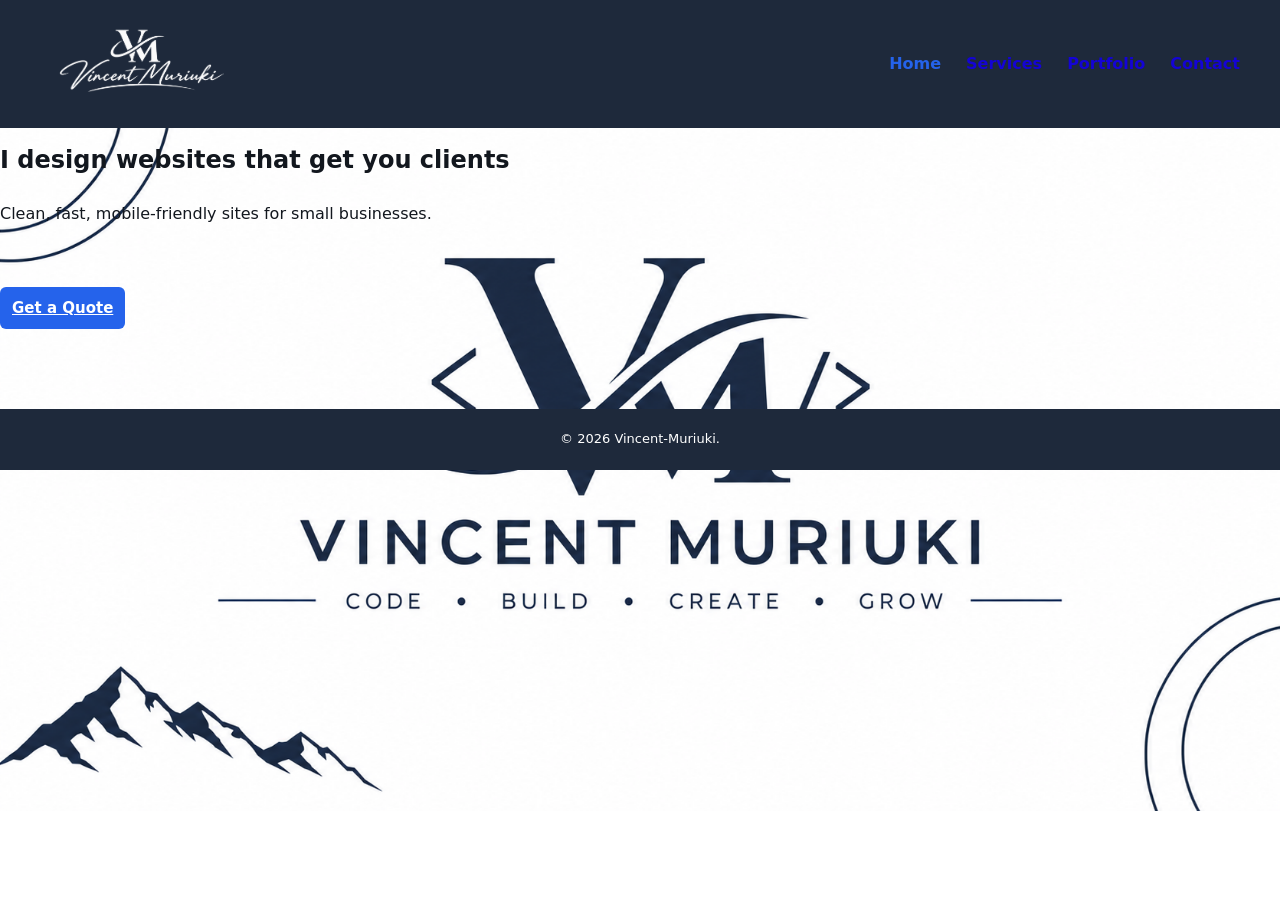
<file: index.html>
<!DOCTYPE html>
<html lang="en">
<head>
  <meta charset="UTF-8">
  <meta name="viewport" content="width=device-width, initial-scale=1.0">
  <title>Studio - Home</title>
  <link rel="stylesheet" href="style.css">
</head>
<body>
  
  <header>
    <div>
      <img class="logo" src="white-name-logo.png" alt="name-logo">
    </div>
    <nav>
      <a href="index.html" class="active">Home</a>
      <a href="services.html">Services</a>
      <a href="portfolio.html">Portfolio</a>
      <a href="contact.html">Contact</a>
    </nav>
  </header>

  <section class="hero">
    <h1>I design websites that get you clients</h1>
    <p>Clean, fast, mobile-friendly sites for small businesses.</p>
    <a href="contact.html" class="btn">Get a Quote</a>
  </section>

  <footer class="footer">
    <p>&copy; 2026 Vincent-Muriuki.</p>
  </footer>

</body>
</html>
</file>
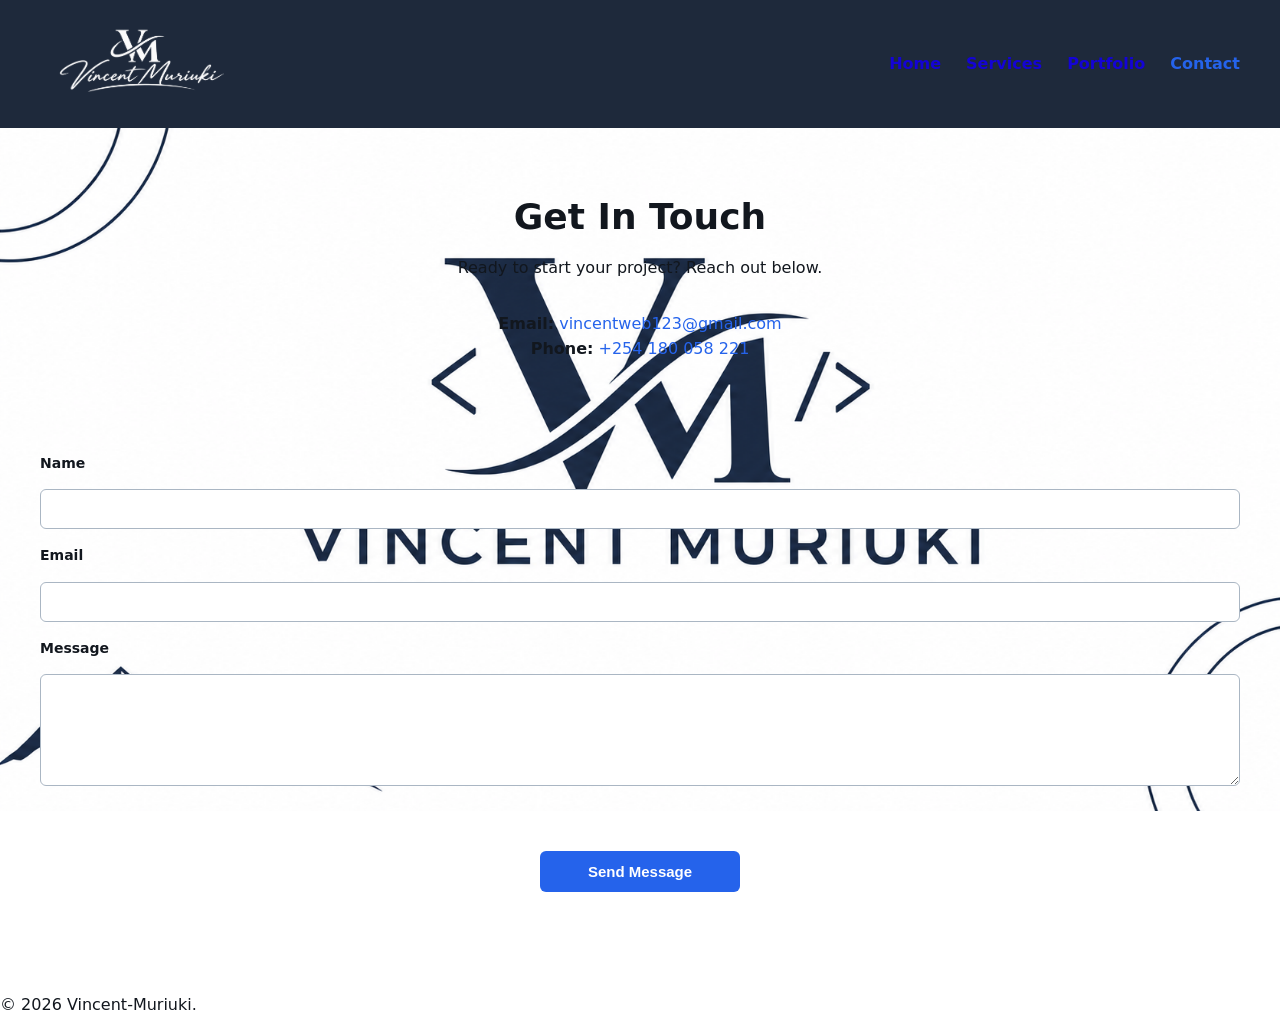
<file: contact.html>
<!DOCTYPE html>
<html lang="en">
<head>
  <meta charset="UTF-8">
  <meta name="viewport" content="width=device-width, initial-scale=1.0">
  <title>Studio Contact</title>
  <link rel="stylesheet" href="style.css">
</head>
<body>
  
  <header>
    <div>
      <img class="logo" src="white-name-logo.png" alt="name-logo">
    </div>
    <nav>
      <a href="index.html">Home</a>
      <a href="services.html">Services</a>
      <a href="portfolio.html">Portfolio</a>
      <a href="contact.html" class="active">Contact</a>
    </nav>
  </header>

  <section class="contact">
    <h1>Get In Touch</h1>
    <p>Ready to start your project? Reach out below.</p>

    <div class="contact-info">
      <p><strong>Email:</strong> <a href="mailto:vincentweb123@gmail.com">vincentweb123@gmail.com</a></p>
      <p><strong>Phone:</strong> <a href="tel:+254180058221">+254 180 058 221</a></p>
    </div>
  </section>

  <form action="https://formspree.io/f/myezwqle" method="POST">
    <input type="hidden" name="_next" value="thank-you.html">

    <label for="name">Name</label>
    <input type="text" id="name" name="name" required>

    <label for="email">Email</label>
    <input type="email" id="email" name="email" required>

    <label for="message">Message</label>
    <textarea name="message" id="message" rows="5" required></textarea>

    <button type="submit" class="btn">Send Message</button>
  </form>

  <footer>
    <p>&copy; 2026 Vincent-Muriuki.</p>
  </footer>

</body>
</html>
</file>
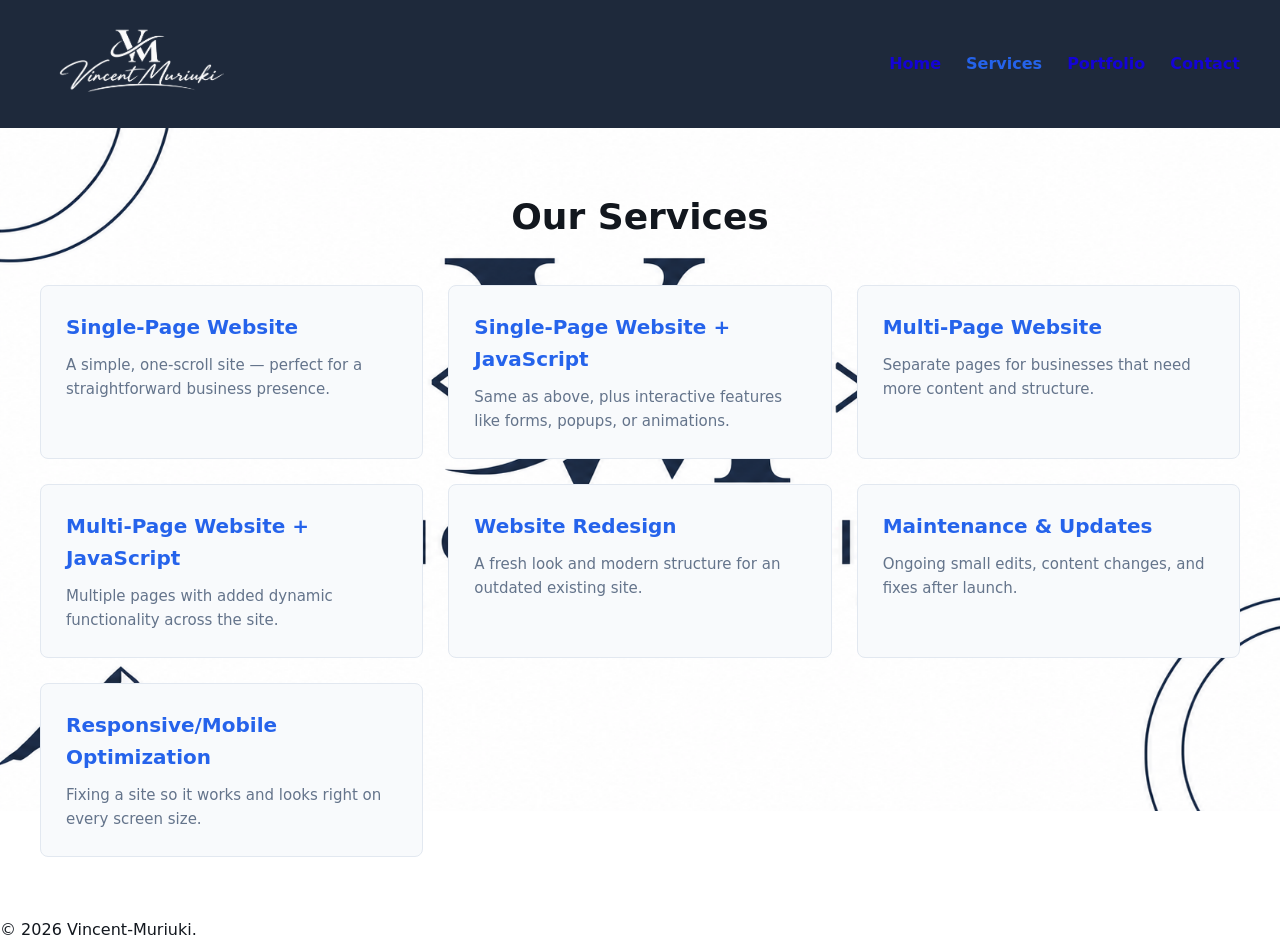
<file: services.html>
<!DOCTYPE html>
<html lang="en">
<head>
  <meta charset="UTF-8">
  <meta name="viewport" content="width=device-width, initial-scale=1.0">
  <title>Studio Services</title>
  <link rel="stylesheet" href="style.css">
</head>
<body>
  
  <header>
    <div>
      <img class="logo" src="white-name-logo.png" alt="name-logo">
    </div>
    <nav>
      <a href="index.html">Home</a>
      <a href="services.html" class="active">Services</a>
      <a href="portfolio.html">Portfolio</a>
      <a href="contact.html">Contact</a>
    </nav>
  </header>

  <section class="services">
    <h1>Our Services</h1>
    <div class="service-grid">

      <div class="service-card">
        <h2>Single-Page Website</h2>
        <p>A simple, one-scroll site — perfect for a straightforward business presence.</p>
      </div>

      <div class="service-card">
        <h2>Single-Page Website + JavaScript</h2>
        <p>Same as above, plus interactive features like forms, popups, or animations.</p>
      </div>

      <div class="service-card">
        <h2>Multi-Page Website</h2>
        <p>Separate pages for businesses that need more content and structure.</p>
      </div>

      <div class="service-card">
        <h2>Multi-Page Website + JavaScript</h2>
        <p>Multiple pages with added dynamic functionality across the site.</p>
      </div>

      <div class="service-card">
        <h2>Website Redesign</h2>
        <p>A fresh look and modern structure for an outdated existing site.</p>
      </div>

      <div class="service-card">
        <h2>Maintenance &amp; Updates</h2>
        <p>Ongoing small edits, content changes, and fixes after launch.</p>
      </div>

      <div class="service-card">
        <h2>Responsive/Mobile Optimization</h2>
        <p>Fixing a site so it works and looks right on every screen size.</p>
      </div>

    </div>
  </section>

  <footer>
    <p>&copy; 2026 Vincent-Muriuki.</p>
  </footer>

</body>
</html>
</file>
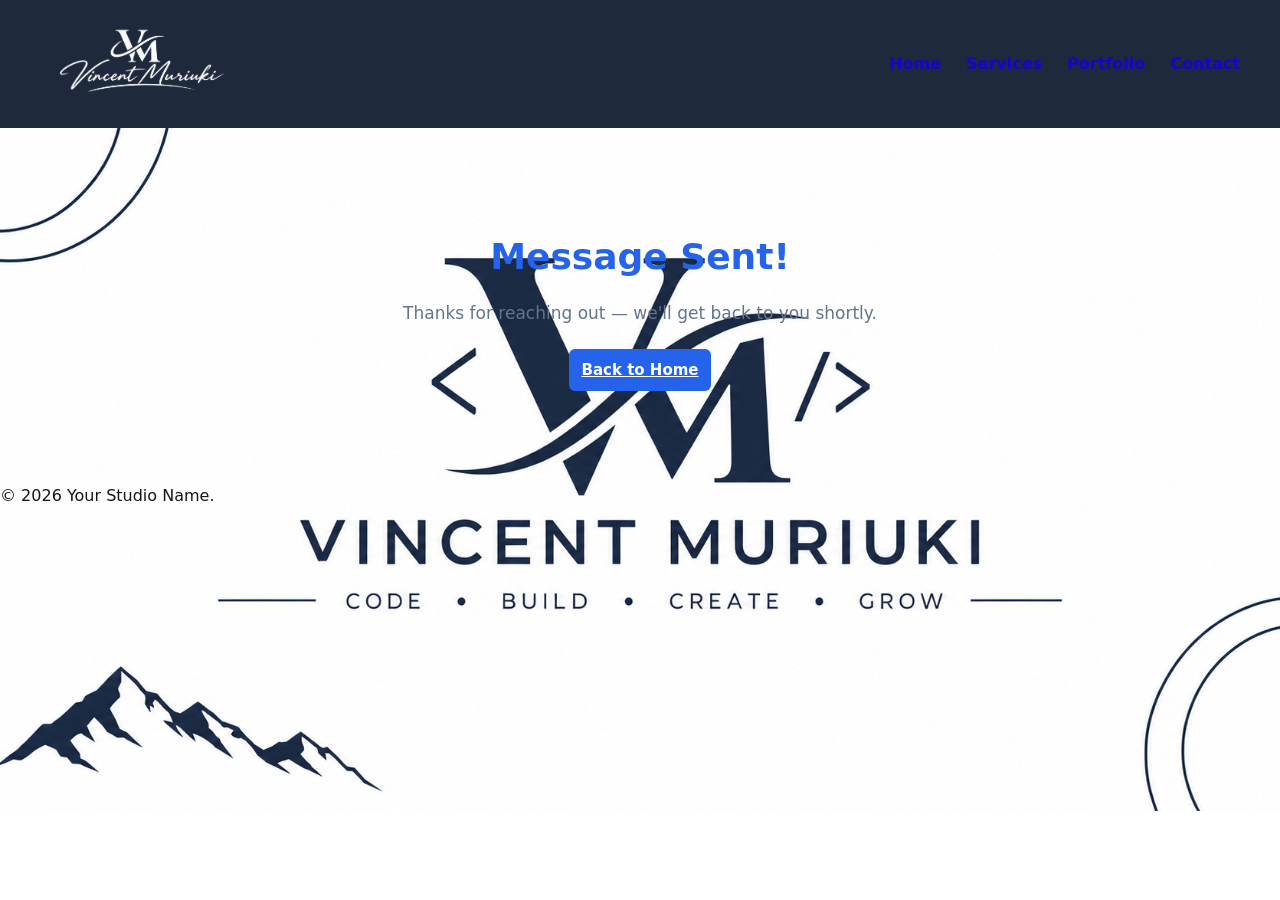
<file: thank-you.html>
<!DOCTYPE html>
<html lang="en">
<head>
  <meta charset="UTF-8">
  <meta name="viewport" content="width=device-width, initial-scale=1.0">
  <title>Studio — Thank You</title>
  <link rel="stylesheet" href="style.css">
</head>
<body>

  <header>
    <div>
      <img class="logo" src="white-name-logo.png" alt="name-logo">
    </div>
    <nav>
      <a href="index.html">Home</a>
      <a href="services.html">Services</a>
      <a href="portfolio.html">Portfolio</a>
      <a href="contact.html">Contact</a>
    </nav>
  </header>

  <section class="thank-you">
    <h1>Message Sent!</h1>
    <p>Thanks for reaching out — we'll get back to you shortly.</p>
    <a href="index.html" class="btn">Back to Home</a>
  </section>

  <footer>
    <p>&copy; 2026 Your Studio Name.</p>
  </footer>

</body>
</html>
</file>
<file: style.css>
* {
  margin: 0;
  padding: 0;
  box-sizing: border-box;
}

body {
  background-image: url(back-logo.png);
  background-attachment: fixed;
  background-size: contain;
  background-repeat: no-repeat;
  background-position-x: 0%;
  background-position: center;
  font-family: 'Segoe UI', system-ui, sans-serif;
  color: rgb(18, 23, 30);
  line-height: 1.6;
}

/*header*/

header {
  display: flex;
  justify-content: space-between;
  align-items: center;
  padding: 20px 40px;
  background-color: rgb(30, 41, 59);
  position: sticky;
  top: 0;
}

.logo {
  width: 200px;
}

nav {
  display: flex;
  gap: 25px;
}

nav a {
  text-decoration: none;
  color: rgb(20
  3, 213, 225);
  font-weight: 600;
}

nav a:hover {
  color: white;
}

nav a.active {
  color: rgb(37, 99, 235);
}
/* hero */

.hero {
  line-height: 2.7;
}

.hero p {
  margin-bottom: 50px;
}

/*services*/

.services {
  padding: 60px 40px;
}

.services h1 {
  text-align: center;
  margin-bottom: 40px;
  font-size: 36px;
}

.service-grid {
  display: grid;
  grid-template-columns: repeat(3, 1fr);
  gap: 25px;
}

.service-card {
  background-color: rgb(248, 250, 252);
  border: 1px solid rgb(226, 232, 240);
  border-radius: 8px;
  padding: 25px;
}

.service-card h2 {
  font-size: 20px;
  margin-bottom: 10px;
  color: rgb(37, 99, 235);
}

.service-card p {
  font-size: 15px;
  color: rgb(100, 116, 139);
}

/* portfolio*/

.portfolio {
  padding: 60px 40px;
}

.portfolio h1 {
  text-align: center;
  margin-bottom: 40px;
  font-size: 36px;
}

.portfolio-grid {
  display: grid;
  grid-template-columns: repeat(4, 1fr);
  gap: 25px;
}

.portfolio-card {
  border: 1px solid #e2e8f0;
  border-radius: 8px;
  overflow: hidden;
}

.portfolio-card img {
  width: 100%;
  display: block;
}

.portfolio-card h2 {
  font-size: 18px;
  color: #2563eb;
  padding: 15px 15px 5px;
}

.portfolio-card p {
  font-size: 14px;
  color: #64748b;
  padding: 0 15px 20px;
}

/* contacts */

.contact {
  max-width: 600px;
  margin: 0 auto;
  padding: 60px 40px;
  text-align: center;
}

.contact h1 {
  font-size: 36px;
  margin-bottom: 10px;
}

.contact-info {
  margin: 30px 0;
}

.contact-info a {
  color: #2563eb;
  text-decoration: none;
}

form {
  display: flex;
  flex-direction: column;
  gap: 15px;
  text-align: left;
}

label {
  font-weight: 600;
  font-size: 14px;
  margin-right: 40px;
  margin-left: 40px;
}

input,
textarea {
  margin-right: 40px;
  margin-left: 40px;
  padding: 10px;
  border: 1px solid rgb(170, 182, 195);
  border-radius: 6px;
  font-family: inherit;
  font-size: 15px;
}

.btn {
  width: 200px;
  padding: 12px;
  background-color: #2563eb;
  color: white;
  border: none;
  border-radius: 6px;
  font-weight: 600;
  cursor: pointer;
  font-size: 15px;
  align-self: center;
  margin-top: 50px;
  margin-bottom: 100px;
}

.btn:hover {
  background-color: #1d4ed8;
}

/* footer */

.footer {
  margin-top: 80px;
  text-align: center;
  padding: 20px;
  background-color: rgb(30, 41, 59);
  color: white;
  font-size: 13px;
  bottom: 30px;
}

.thank-you {
  max-width: 600px;
  margin: 0 auto;
  padding: 100px 40px;
  text-align: center;
}

.thank-you h1 {
  font-size: 36px;
  margin-bottom: 15px;
  color: #2563eb;
}

.thank-you p {
  color: #64748b;
  margin-bottom: 30px;
  font-size: 17px;
}

/* media query*/

@media (max-width: 768px) {
  header {
    flex-direction: column;
    gap: 15px;
    padding: 20px;
  }

  nav {
    flex-wrap: wrap;
    justify-content: center;
    gap: 12px 18px;
  }

  .service-grid {
    grid-template-columns: 1fr;
  }

  .services {
    padding: 40px 20x;
  }

  .portfolio-grid {
    grid-template-columns: 1fr;
  }

  .portfolio {
    padding: 40px 20px;
  }

  .contact {
    padding: 40px 20px;
  }
}

@media (max-width: 1024px) {
  .service-grid {
    grid-template-columns: repeat(2, 1fr);
  }
}
</file>
